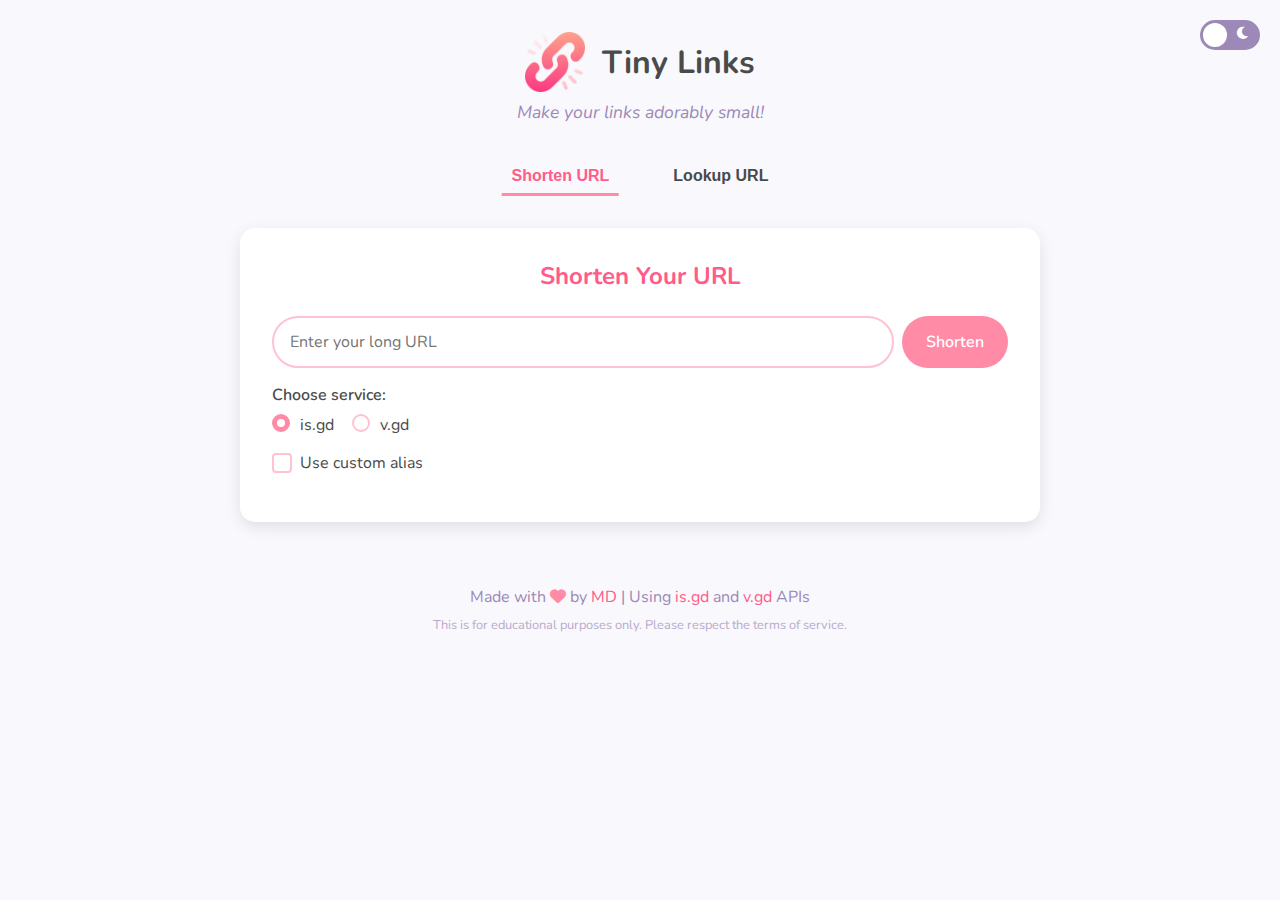
<file: index.html>
<!DOCTYPE html>
<html lang="en">
<head>
    <meta charset="UTF-8">
    <meta name="viewport" content="width=device-width, initial-scale=1.0">

    <title>Tiny Links | by NiMD</title>
    <meta name="description" content="An awesomely designed and feature rich URL shortener for your big bulky links and make it cute usnig is.gd or v.gd">
    <meta name="author" content="NiMD">
    <meta name="robots" content="index, follow">
    <meta name="language" content="en">
    <meta name="theme-color" content="#2c2f33" media="(prefers-color-scheme: dark)">
    <meta name="theme-color" content="#ff8ba7" media="(prefers-color-scheme: light)">
    
    <!-- Open Graph / Facebook Meta Tags -->
    <meta property="og:title" content="Tiny Links | by NiMD">
    <meta property="og:description" content="An awesomely designed and feature rich URL shortener for your big bulky links and make it cute usnig is.gd or v.gd">
    <meta property="og:image" content="https://tiny.nimd.me/assets/fav.png">
    <meta property="og:image:width" content="1200">
    <meta property="og:image:height" content="630">
    <meta property="og:url" content="https://tiny.nimd.me">
    <meta property="og:type" content="website">
    <meta property="og:site_name" content="Tiny Links URL Shortener">
    
    <!-- Twitter Meta Tags -->
    <meta name="twitter:card" content="summary_large_image">
    <meta name="twitter:title" content="Tiny Links | by NiMD">
    <meta name="twitter:description" content="An awesomely designed and feature rich URL shortener for your big bulky links and make it cute usnig is.gd or v.gd">
    <meta name="twitter:image" content="https://tiny.nimd.me/assets/fav.png">
    
    <!-- Favicon and App Icons -->
    <link rel="icon" type="image/png" sizes="32x32" href="assets/fav.png">
    <meta name="apple-mobile-web-app-title" content="Tiny Links | by NiMD">
    <meta name="application-name" content="Tiny Links | by NiMD">
    
    <!-- Canonical URL -->
    <link rel="canonical" href="https://tiny.nimd.me">

    
    <link rel="stylesheet" href="styles.css">
    <link rel="stylesheet" href="https://cdnjs.cloudflare.com/ajax/libs/font-awesome/6.0.0/css/all.min.css">
    <link href="https://fonts.googleapis.com/css2?family=Nunito:wght@400;600;700&display=swap" rel="stylesheet">
    
</head>
<body>
    <div class="theme-toggle">
        <input type="checkbox" id="theme-switch">
        <label for="theme-switch" class="switch-label">
            <i class="fas fa-moon"></i>
            <i class="fas fa-sun"></i>
            <span class="toggle-ball"></span>
        </label>
    </div>

    <div class="container">
        <header>
            <div class="logo">
                <img src="assets/fav.png" alt="Tiny Links Logo" width="60">
                <h1>&nbspTiny Links</h1>
            </div>
            <p class="tagline">Make your links adorably small!</p>
        </header>

        <div class="tabs">
            <button class="tab-btn active" data-tab="shorten">Shorten URL</button>
            <button class="tab-btn" data-tab="lookup">Lookup URL</button>
        </div>

        <div class="tab-content active" id="shorten-tab">
            <div class="card">
                <h2>Shorten Your URL</h2>
                <form id="url-form">
                    <div class="input-group">
                        <input type="url" id="long-url" placeholder="Enter your long URL" required
                            pattern="https?://.+" title="Please enter a valid URL starting with http:// or https://">
                        <button type="submit" class="btn primary">Shorten</button>
                    </div>
                    <div class="service-toggle">
                        <div class="toggle-label">Choose service:</div>
                        <div class="radio-group">
                          <input type="radio" id="service-isgd" name="service" value="is.gd" checked><label for="service-isgd">is.gd</label>&nbsp&nbsp&nbsp
                          <input type="radio" id="service-vgd" name="service" value="v.gd"><label for="service-vgd">v.gd</label>
                        </div>
                        </div>
                    <div class="checkbox-group">
                        <input type="checkbox" id="custom-alias-toggle">
                        <label for="custom-alias-toggle">Use custom alias</label>
                    </div>
                    <div class="input-group custom-alias" style="display:none">
                        <input type="text" id="custom-alias" placeholder="Enter custom alias"
                            pattern="[A-Za-z0-9_-]+" title="Only letters, numbers, hyphens and underscores allowed">
                    </div>
                </form>

                <div class="result-container" style="display:none">
                    <h3>Your shortened URL:</h3>
                    <div class="shortened-url-container">
                        <a id="shortened-url" target="_blank" rel="noopener"></a>
                        <button id="copy-btn" class="btn secondary">
                            <i class="fas fa-copy"></i>
                        </button>
                    </div>
                    <div class="copy-toast" id="copy-toast">
                        <i class="fas fa-check-circle"></i> URL copied to clipboard!
                    </div>
                </div>

                <div class="error-container" style="display:none">
                    <div class="error-message">
                        <i class="fas fa-exclamation-circle"></i>
                        <span id="error-text"></span>
                    </div>
                </div>

                <div class="loader" style="display:none">
                    <div class="loading-bar"></div>
                </div>
            </div>
        </div>

        <div class="tab-content" id="lookup-tab">
            <div class="card">
                <h2>Lookup Shortened URL</h2>
                <form id="lookup-form">
                    <div class="input-group">
                        <input type="url" id="short-url" placeholder="Enter shortened URL (v.gd or is.gd)" required
                            pattern="https?://(v\.gd|is\.gd)/.+" title="Please enter a valid v.gd or is.gd URL">
                        <button type="submit" class="btn primary">Lookup</button>
                    </div>
                </form>

                <div class="lookup-result-container" style="display:none">
                    <h3>Original URL:</h3>
                    <div class="original-url-container">
                        <a id="original-url" target="_blank" rel="noopener"></a>
                        <button id="copy-original-btn" class="btn secondary">
                            <i class="fas fa-copy"></i>
                        </button>
                    </div>
                    <div class="creation-info">
                        <p id="creation-date"></p>
                        <p id="total-clicks"></p>
                    </div>
                </div>

                <div class="lookup-error-container" style="display:none">
                    <div class="error-message">
                        <i class="fas fa-exclamation-circle"></i>
                        <span id="lookup-error-text"></span>
                    </div>
                </div>

                <div class="lookup-loader" style="display:none">
                    <div class="loading-bar"></div>
                </div>
            </div>
        </div>

        <footer>
            <p>Made with <i class="fas fa-heart"></i> by <a href="https://nimd.me" target="_blank" rel="noopener">MD</a> | Using <a href="https://is.gd/apishorteningreference.php" target="_blank" rel="noopener">is.gd</a> and <a href="https://v.gd/apishorteningreference.php" target="_blank" rel="noopener">v.gd</a> APIs</p>
            <p class="small">This is for educational purposes only. Please respect the terms of service.</p>
        </footer>
    </div>

    <script src="script.js"></script>
</body>
</html>
</file>
<file: styles.css>
:root {
    --primary: #ff8ba7;
    --primary-light: #ffc2d1;
    --primary-dark: #ff5c8a;
    --secondary: #9c89b8;
    --bg-light: #f9f8fc;
    --bg-dark: #2c2f33;
    --text-light: #4a4a4a;
    --text-dark: #f9f9f9;
    --card-light: #ffffff;
    --card-dark: #36393f;
    --success: #57cc99;
    --error: #ff5c8a;
    --shadow-light: rgba(0, 0, 0, 0.1);
    --shadow-dark: rgba(0, 0, 0, 0.3);
    --animation-speed: 0.3s;
}

* {
    margin: 0;
    padding: 0;
    box-sizing: border-box;
    transition: background-color var(--animation-speed), color var(--animation-speed);
}

body {
    font-family: 'Nunito', sans-serif;
    background-color: var(--bg-light);
    color: var(--text-light);
    min-height: 100vh;
    display: flex;
    flex-direction: column;
    align-items: center;
    padding: 2rem 1rem;
}

body.dark-theme {
    background-color: var(--bg-dark);
    color: var(--text-dark);
}

.container {
    max-width: 800px;
    width: 100%;
    margin: 0 auto;
    display: flex;
    flex-direction: column;
    gap: 2rem;
}

/* Theme Toggle */
.theme-toggle {
    position: absolute;
    top: 20px;
    right: 20px;
}

#theme-switch {
    display: none;
}

.switch-label {
    position: relative;
    display: inline-block;
    width: 60px;
    height: 30px;
    background-color: var(--secondary);
    border-radius: 30px;
    cursor: pointer;
    padding: 6px;
}

.toggle-ball {
    position: absolute;
    width: 24px;
    height: 24px;
    background-color: #fff;
    border-radius: 50%;
    top: 3px;
    left: 3px;
    transition: transform 0.3s ease;
}

.fa-moon, .fa-sun {
    position: absolute;
    top: 6px;
    color: #fff;
    font-size: 14px;
}

.fa-moon {
    right: 10px;
}

.fa-sun {
    left: 10px;
}

body.dark-theme .toggle-ball {
    transform: translateX(30px);
}

/* Header */
header {
    text-align: center;
}

.logo {
    display: flex;
    align-items: center;
    justify-content: center;
    gap: 0.5rem;
    margin-bottom: 0.5rem;
}

.logo img {
    animation: bounce 2s infinite alternate;
}

.tagline {
    color: var(--secondary);
    font-style: italic;
    font-size: 1.1rem;
}

@keyframes bounce {
    0% {
        transform: translateY(0);
    }
    100% {
        transform: translateY(-10px);
    }
}

/* Tabs */
.tabs {
    display: flex;
    justify-content: center;
    gap: 1rem;
}

.tab-btn {
    background: none;
    border: none;
    padding: 0.7rem 1.5rem;
    cursor: pointer;
    font-size: 1rem;
    font-weight: 600;
    color: var(--text-light);
    border-radius: 30px;
    transition: all 0.3s ease;
    position: relative;
}

body.dark-theme .tab-btn {
    color: var(--text-dark);
}

.tab-btn::after {
    content: '';
    position: absolute;
    bottom: 0;
    left: 50%;
    transform: translateX(-50%);
    width: 0;
    height: 3px;
    background-color: var(--primary);
    transition: width 0.3s ease;
}

.tab-btn:hover::after,
.tab-btn.active::after {
    width: 80%;
}

.tab-btn.active {
    color: var(--primary-dark);
}

.tab-content {
    display: none;
}

.tab-content.active {
    display: block;
    animation: fadeIn 0.5s;
}

@keyframes fadeIn {
    from {
        opacity: 0;
        transform: translateY(10px);
    }
    to {
        opacity: 1;
        transform: translateY(0);
    }
}

/* Card */
.card {
    background-color: var(--card-light);
    border-radius: 15px;
    box-shadow: 0 5px 15px var(--shadow-light);
    padding: 2rem;
    position: relative;
    overflow: hidden;
}

body.dark-theme .card {
    background-color: var(--card-dark);
    box-shadow: 0 5px 15px var(--shadow-dark);
}

h2 {
    margin-bottom: 1.5rem;
    color: var(--primary-dark);
    font-size: 1.5rem;
    text-align: center;
}

body.dark-theme h2 {
    color: var(--primary-light);
}

/* Form Elements */
.input-group {
    display: flex;
    gap: 0.5rem;
    margin-bottom: 1rem;
}

input[type="url"],
input[type="text"] {
    flex: 1;
    padding: 0.8rem 1rem;
    border: 2px solid var(--primary-light);
    border-radius: 30px;
    font-family: inherit;
    font-size: 1rem;
    outline: none;
    transition: all 0.3s ease;
}

body.dark-theme input[type="url"],
body.dark-theme input[type="text"] {
    background-color: var(--bg-dark);
    color: var(--text-dark);
    border-color: var(--primary-dark);
}

input[type="url"]:focus,
input[type="text"]:focus {
    border-color: var(--primary);
    box-shadow: 0 0 0 3px rgba(255, 139, 167, 0.3);
}

/* Service toggle */
.service-toggle {
    margin-bottom: 1rem;
}

.toggle-label {
    margin-bottom: 0.5rem;
    font-weight: 600;
}

.radio-group {
    display: flex;
    gap: 0.2rem;
}

input[type="radio"] {
    appearance: none;
    width: 18px;
    height: 18px;
    border: 2px solid var(--primary-light);
    border-radius: 50%;
    cursor: pointer;
    position: relative;
    vertical-align: middle;
    margin-right: 0.4rem;
}

body.dark-theme input[type="radio"] {
    border-color: var(--primary-dark);
}

input[type="radio"]:checked {
    border: 5px solid var(--primary);
}

.radio-group label {
    display: flex;
    align-items: center;
    cursor: pointer;
}

.checkbox-group {
    display: flex;
    align-items: center;
    gap: 0.5rem;
    margin-bottom: 1rem;
}

input[type="checkbox"] {
    appearance: none;
    width: 20px;
    height: 20px;
    border: 2px solid var(--primary-light);
    border-radius: 4px;
    cursor: pointer;
    position: relative;
}

body.dark-theme input[type="checkbox"] {
    border-color: var(--primary-dark);
}

input[type="checkbox"]:checked {
    background-color: var(--primary);
    border-color: var(--primary);
}

input[type="checkbox"]:checked::after {
    content: '✓';
    color: white;
    position: absolute;
    font-size: 14px;
    top: 50%;
    left: 50%;
    transform: translate(-50%, -50%);
}

.btn {
    padding: 0.8rem 1.5rem;
    border: none;
    border-radius: 30px;
    font-family: inherit;
    font-size: 1rem;
    font-weight: 600;
    cursor: pointer;
    transition: all 0.3s ease;
}

.btn.primary {
    background-color: var(--primary);
    color: white;
}

.btn.primary:hover {
    background-color: var(--primary-dark);
    transform: translateY(-2px);
    box-shadow: 0 4px 8px rgba(255, 139, 167, 0.3);
}

.btn.secondary {
    background-color: var(--secondary);
    color: white;
    padding: 0.5rem;
    border-radius: 50%;
    display: flex;
    align-items: center;
    justify-content: center;
}

.btn.secondary:hover {
    background-color: #8874a5;
    transform: translateY(-2px);
    box-shadow: 0 4px 8px rgba(156, 137, 184, 0.3);
}

/* Results */
.result-container,
.lookup-result-container {
    margin-top: 2rem;
}

h3 {
    color: var(--secondary);
    margin-bottom: 0.5rem;
}

body.dark-theme h3 {
    color: var(--primary-light);
}

.shortened-url-container,
.original-url-container {
    display: flex;
    align-items: center;
    gap: 0.5rem;
    background-color: var(--bg-light);
    padding: 0.8rem 1rem;
    border-radius: 30px;
    margin-bottom: 1rem;
    word-break: break-all;
}

body.dark-theme .shortened-url-container,
body.dark-theme .original-url-container {
    background-color: var(--bg-dark);
}

#shortened-url,
#original-url {
    flex: 1;
    color: var(--primary-dark);
    text-decoration: none;
    font-weight: 600;
}

body.dark-theme #shortened-url,
body.dark-theme #original-url {
    color: var(--primary-light);
}

#shortened-url:hover,
#original-url:hover {
    text-decoration: underline;
}

.creation-info {
    margin-top: 1rem;
    font-size: 0.9rem;
    color: var(--secondary);
}

body.dark-theme .creation-info {
    color: var(--primary-light);
}

/* Copy Toast */
.copy-toast {
    position: fixed;
    top: 20px;
    left: 50%;
    transform: translateX(-50%) translateY(-100px);
    background-color: var(--success);
    color: white;
    padding: 0.8rem 1.5rem;
    border-radius: 30px;
    display: flex;
    align-items: center;
    gap: 0.5rem;
    z-index: 1000;
    transition: transform 0.3s ease;
}

.copy-toast.show {
    transform: translateX(-50%) translateY(0);
}

/* Error Message */
.error-container,
.lookup-error-container {
    margin-top: 1rem;
}

.error-message {
    background-color: #ffe5e5;
    color: var(--error);
    padding: 0.8rem 1rem;
    border-radius: 30px;
    display: flex;
    align-items: center;
    gap: 0.5rem;
}

body.dark-theme .error-message {
    background-color: rgba(255, 92, 138, 0.2);
}

/* Loader */
.loader,
.lookup-loader {
    margin: 2rem 0;
    display: flex;
    justify-content: center;
}

.loading-bar {
    width: 100%;
    height: 4px;
    background: linear-gradient(90deg, var(--primary) 0%, var(--secondary) 100%);
    border-radius: 4px;
    position: relative;
    overflow: hidden;
}

.loading-bar::after {
    content: '';
    position: absolute;
    top: 0;
    left: -50%;
    width: 50%;
    height: 100%;
    background: linear-gradient(90deg, transparent, rgba(255, 255, 255, 0.8), transparent);
    animation: loading 1.5s infinite;
}

@keyframes loading {
    0% {
        left: -50%;
    }
    100% {
        left: 150%;
    }
}

/* Footer */
footer {
    margin-top: 2rem;
    text-align: center;
    color: var(--secondary);
}

footer a {
    color: var(--primary-dark);
    text-decoration: none;
}

body.dark-theme footer a {
    color: var(--primary-light);
}

footer a:hover {
    text-decoration: underline;
}

.fa-heart {
    color: var(--primary);
    animation: beat 1s infinite alternate;
}

@keyframes beat {
    to {
        transform: scale(1.2);
    }
}

.small {
    font-size: 0.8rem;
    margin-top: 0.5rem;
    opacity: 0.7;
}

/* Responsive */
@media (max-width: 600px) {
    .input-group {
        flex-direction: column;
    }
    
    .btn.primary {
        width: 100%;
    }
}
</file>
